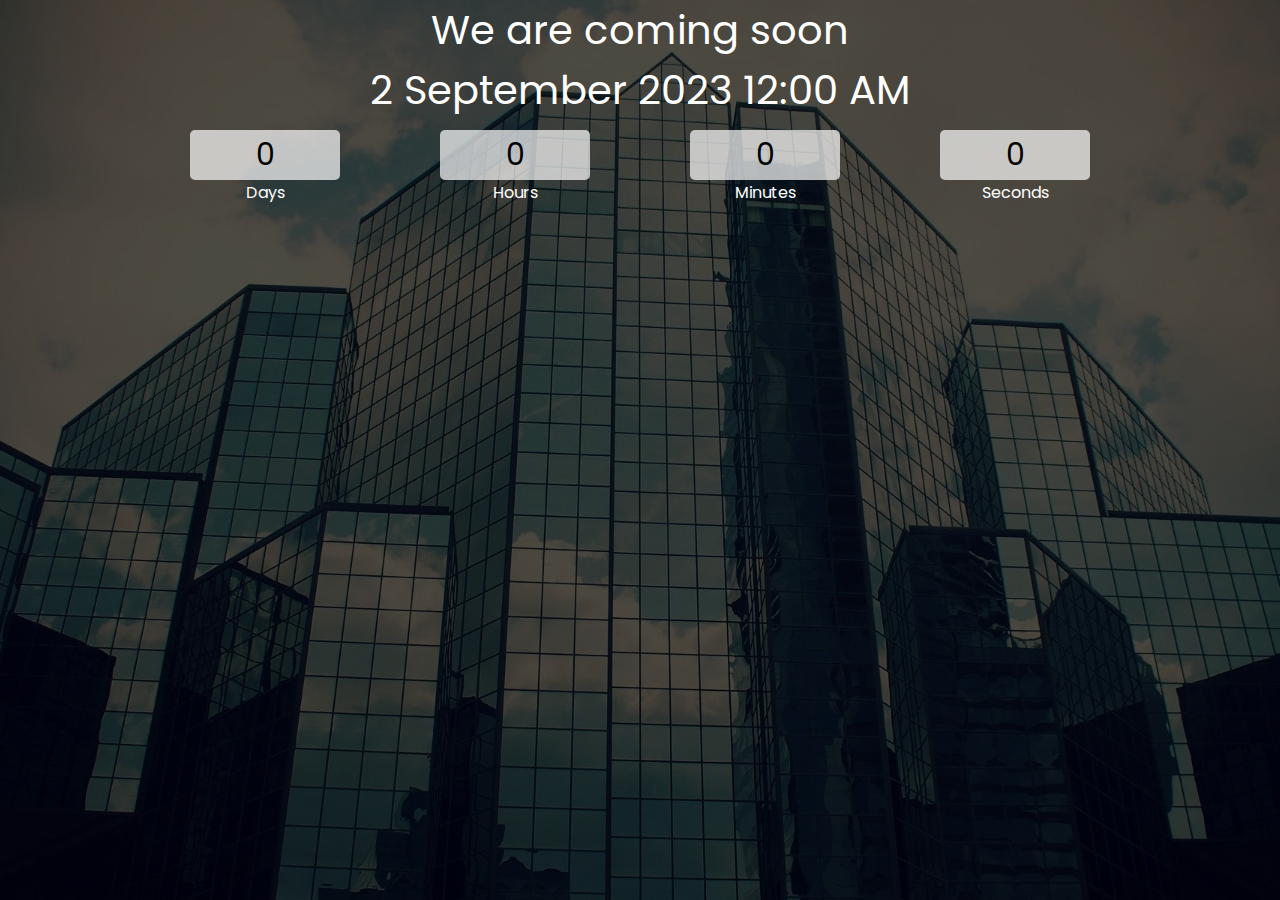
<file: CountDown/index.html>
<!DOCTYPE html>
<html lang="en">
<head>
    <meta charset="UTF-8">
    <meta name="viewport" content="width=device-width, initial-scale=1.0">
    <link rel="stylesheet" href="css/style.css">
    
    <title>Document</title>
</head>
<body>

    <!-- 1 -->
    <div class="main">

        <!-- 2 -->
        <div class="overlay">
            
            <div class="title">We are coming soon</div>
            <div class="title" id="end-date">
                1 September 2023 10:05 AM
            </div>

            <!-- 5 -->
            <div class="col">
                <!-- 6 -->

                <div>
                    <input type="text" readonly value="0">
                    <br>
                    <label for="">Days</label>
                </div>
                <div>
                    <input type="text" readonly value="0">
                    <br>
                    <label for="">Hours</label>
                </div>
                <div>
                    <input type="text" readonly value="0">
                    <br>
                    <label for="">Minutes</label>
                </div>
                <div>
                    <input type="text" readonly value="0">
                    <br>
                    <label for="">Seconds</label>
                </div>


            </div>

        </div>
    </div>
    
   
    <script src="js/app.js">

    </script>
</body> 
</html>
</file>
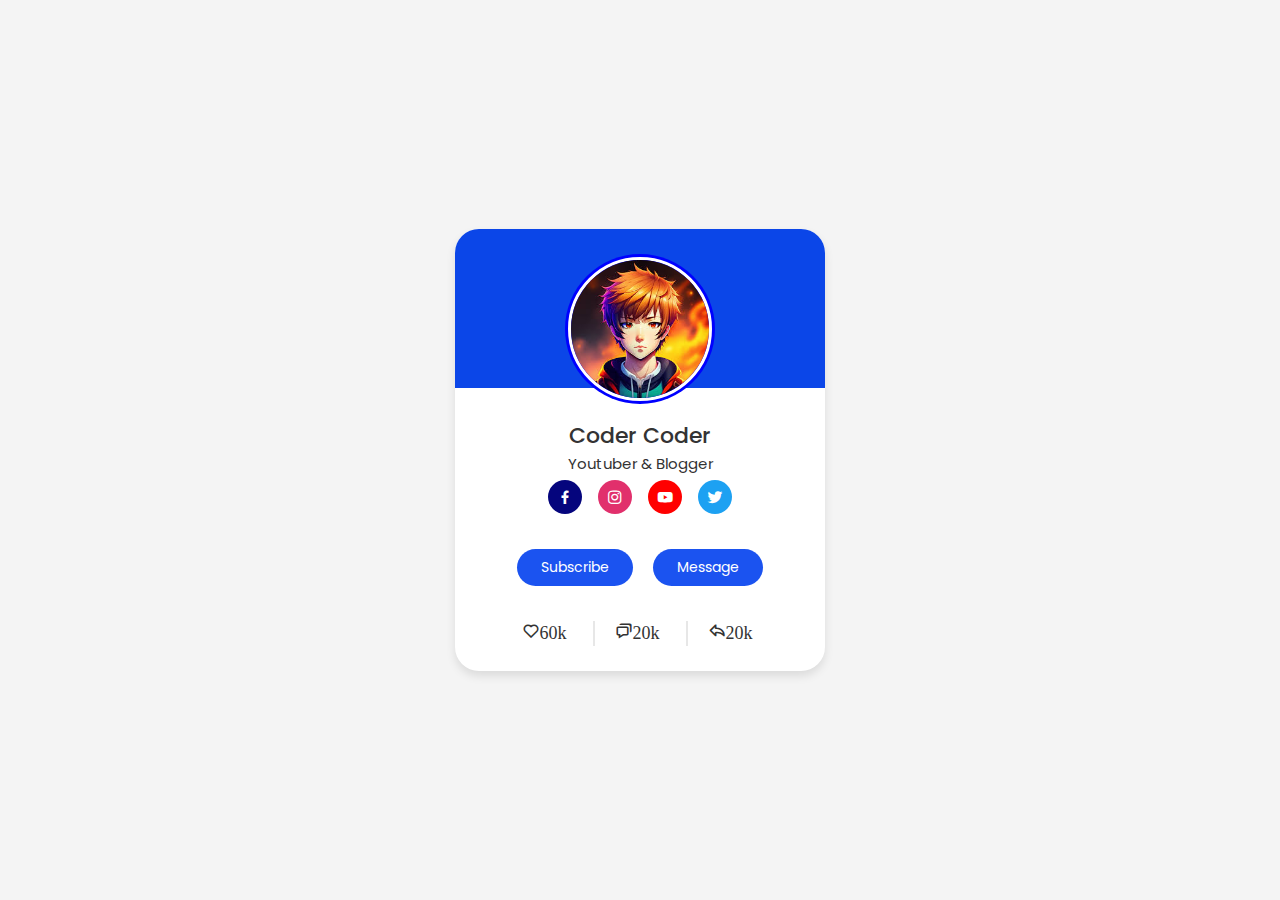
<file: Project 01/index.html>
<!DOCTYPE html>
<html lang="en">
<head>
    <meta charset="UTF-8">
    <meta name="viewport" content="width=device-width, initial-scale=1.0">
    <title>Profile Card UI Design</title>

    <!-- CSS -->
    <link rel="stylesheet" href="style.css"  />

    <!-- Boxicons CSSs -->
    <link href='https://unpkg.com/boxicons@2.1.4/css/boxicons.min.css' rel='stylesheet'>
</head>
<body>
    
    <div class="profile-card">
        <div class="image">
            <img src="Assets/Animation.jpg" alt="" class="profile-img">
        </div>

        <div class="text-data">
            <span class="name">Coder Coder</span>
            <span class="job">Youtuber & Blogger</span>
        </div>

        <div class="media-buttons">
            <a href="#" style="background: rgb(5, 5, 125);" class="link">
                <i class='bx bxl-facebook'></i>
            </a>
            <a href="#"style="background: #e1306c;" class="link">
                <i class='bx bxl-instagram' ></i>
            </a>
            <a href="#" style="background-color:#ff0000 ;" class="link">
                <i class='bx bxl-youtube'></i> 
            </a>
            <a href="#"style="background: #1da1f2;" class="link">
                <i class='bx bxl-twitter'></i>
            </a>

        </div>

        <div class="buttons">
            <button class="button">Subscribe</button>
            <button class="button">Message</button>
        </div>

        <div class="analytics">
            <div class="data">
                <span class="number">
                    <i class='bx bx-heart'>60k</i>
                </span>
            </div>

            
            <div class="data">
                <span class="number">
                    <i class='bx bx-chat'>20k</i>
                </span>
            </div>
            <div class="data">
                <span class="number">
                    <i class='bx bx-share'>20k</i>
                </span>
            </div>
            
        </div>

    </div>


</body>
</html>
</file>
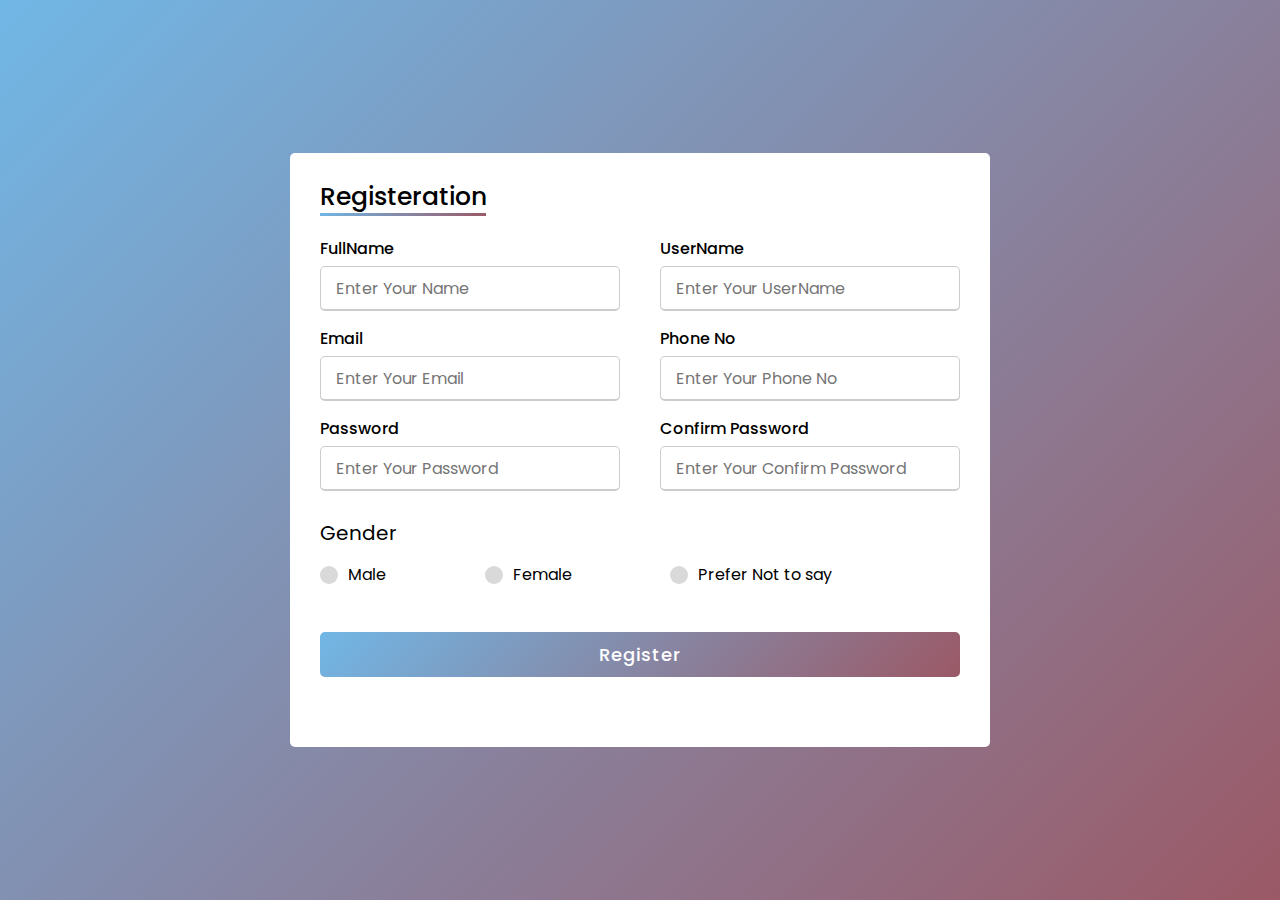
<file: Registeration Form/index.html>
<!DOCTYPE html>
<html lang="en">
<head>
    <meta charset="UTF-8">
    <meta name="viewport" content="width=device-width, initial-scale=1.0">
    <link rel="stylesheet" href="style.css">
    <title>Registeration</title>
</head>
<body>
    
    <div class="container">
        <div class="title">Registeration</div>
        <form action="#">
            <!-- Input Details -->
            <div class="user-detail">
                <div class="input-box">
                    <span class="details">FullName</span>
                    <input type="text" placeholder="Enter Your Name" required>
                </div>
                <div class="input-box">
                    <span class="details">UserName</span>
                    <input type="text" placeholder="Enter Your UserName" required>
                </div>
                <div class="input-box">
                    <span class="details">Email</span>
                    <input type="text" placeholder="Enter Your Email" required>
                </div>
                <div class="input-box">
                    <span class="details">Phone No</span>
                    <input type="text" placeholder="Enter Your Phone No" required>
                </div>
                <div class="input-box">
                    <span class="details">Password</span>
                    <input type="text" placeholder="Enter Your Password" required>
                </div>
                <div class="input-box">
                    <span class="details">Confirm Password</span>
                    <input type="text" placeholder="Enter Your Confirm Password" required>
                </div>
            </div>



            <!-- Gender Details -->
            <div class="gender-details">
                <input type="radio" name="gender" id="dot-1">
                <input type="radio" name="gender" id="dot-2">
                <input type="radio" name="gender" id="dot-3">
                <div class="gender-title">Gender</div>
                <div class="categories">
                    <label for="dot-1">
                        <span class="dot one"></span>
                        <span class="gender">Male</span>
                    </label>
                    <label for="dot-2">
                        <span class="dot two"></span>
                        <span class="gender">Female</span>
                    </label>
                    <label for="dot-3">
                        <span class="dot three"></span>
                        <span class="gender">Prefer Not to say</span>
                    </label>
                </div>

                <div class="button">
                    <input type="submit" value="Register">
                </div>
                
            </div>
        </form>
    </div>


</body>
</html>
</file>
<file: CountDown/css/style.css>
@import url('https://fonts.googleapis.com/css2?family=Bodoni+Moda:opsz,wght@6..96,400;6..96,900&family=Poppins:wght@400;700&family=Roboto:wght@400;700&display=swap');

*{
    margin: 0;
    padding: 0;
    box-sizing: border-box;
    font-family: 'poppins', sans-serif;
}

.main{
    /* 1 */
    width: 100%;
    height: 100vh;
    background: url('../Assets/BackPic.webp');
    background-size: cover;
    background-position: center;
}

.overlay{
    /* 2 */
    width: 100%;
    height: 100%;

    /* Ligt gray color appearing on screen */
    background-color: rgba(0, 0, 0, 0.7);

    /* 3 */
    display: flex;

    /* 7 */
    align-items: center;


    /* 5 */
    flex-direction: column;
    
}


.title{
    /* 4 */
    color: white;
    font-size: 2.5rem;
    text-align: center;
}

.col{
    /* 6 */
    width: 1000px;
    height: 100px;
    /* border: 1px solid red; */
    /* margin: 10px auto; */

    /* 8 */
    display: flex;

    /* 11 */
    justify-content: center;
    text-align: center;

    /* 13 */
    color: white;

    /* 15 */
    margin-top: 10px;
}

.col div{
    width: 250px;
    text-align: center;
}
/* Making all input as 1 block */
input{

    /* 12 */
    width: 60%;
    height: 50%;


    /* 10 */
    /* display: block; */

    /* 14 */
    background-color: rgba(255, 255, 255, 0.7);
    border-color: transparent;
    border-radius: 5px;
    /* 16 */
    text-align: center;
    font-size: 30px;
    

}
</file>
<file: Project 01/style.css>
@import url('https://fonts.googleapis.com/css2?family=Poppins:wght@300;400;500;600&display=swap');

*{
    font-family: 'Poppins', sans-serif;
    margin: 0;
    padding: 0;
    box-sizing: border-box;
}

body{
    height: 100vh;
    display: flex;
    justify-content: center;
    align-items: center;
    background-color: #f4f4f4;
}

.profile-card{

    display: flex;
    align-items: center;
    flex-direction: column;

    max-width: 370px;
    
    width: 100%;
    background: #fff;
    border-radius: 24px;
    padding: 25px;
 
    position: relative;
    box-shadow: 0 5px 10px rgba(0, 0, 0, 0.1);
}

.profile-card::before{
    content: "";
    position: absolute;
    top:0;
    left: 0;
    height: 36%;
    width: 100%;
    border-radius: 24px 24px 0 0;
    background-color: #0b46e8;

}

.image  {
    position: relative;
    height: 150px;
    width: 150px;
    border-radius: 50%;
    background-color: blue;
    padding: 3px;
    margin-bottom: 10px;
    
}

.image .profile-img{
    height: 100%;
    width: 100%;
    border-radius: 50%;
    object-fit: cover;
    border-radius: 50%;
    border: 3px solid #fff;
}

.profile-card .text-data{
    display: flex;
    align-items: center;
    flex-direction: column;
    color: #333;
    padding: 5px;
}

.text-data .name{
    font-size: 22px;
    font-weight: 500;
}
.text-data .job{
    font-size: 15px;
    font-weight: 400;
}


.profile-card .media-buttons{
    display: flex;
    align-items: center;
}

.media-buttons .link{
    display: flex;
    align-items: center;
    justify-content: center;
    border-radius: 50%;
    color:#fff;
    font-size: 18px;

    height: 34px;
    width: 34px;
    margin: 0 8px;
    background-color: #4070f4;
    text-decoration: none;

}


.profile-card .buttons{
    display: flex;
    align-items: center;
    justify-content: center;
    margin-top: 25px;
}

.buttons .button{

    color: #fff;
    font-size: 14px;
    font-weight: 400;
    border:none;
    background-color: #104beff3;
    margin: 10px;
    padding: 8px 24px;
    border-radius: 24px;
    cursor: pointer;
    /* transition: all 0.3s ease; */
}

.buttons .button:hover{
    background-color: #03103230;
}


.profile-card .analytics{
    display: flex;
    align-items: center;
    margin-top: 25px;
}

.analytics .data{
    display: flex;
    align-items: center;
    color:#333;
    padding: 0 20px;
    /* font-size: 20px; */
    border-right: 2px solid #e7e7e7;
}
.data i{
    font-size: 18px;
    margin-right: 6px;
}

.data:last-child{
    border-right: none;
}
</file>
<file: Registeration Form/style.css>
@import url('https://fonts.googleapis.com/css2?family=Bodoni+Moda:opsz,wght@6..96,400;6..96,900&family=Poppins:wght@300;400;700&family=Roboto:wght@400;700&display=swap');

*{
    margin: 0;
    padding: 0;
    box-sizing: border-box;
    font-family: 'poppins', sans-serif;
}

body{
    height: 100vh;
    display: flex;
    justify-content: center;
    align-items: center;
    background: linear-gradient(135deg, #71b7e6, #9b5966);
}

.container{
    max-width: 700px;
    width: 100%;
    padding: 25px 30px;
    border-radius: 5px;
    background: #fff;
    
    
}

.container .title{
    font-size: 25px;
    font-weight: 500;
    position: relative;

}

.container .title::before{
    content: '';
    position: absolute;
    left: 0;
    bottom: 0;
    height: 3px;
    width: 166px;

    background: linear-gradient(135deg, #71b7e6, #9b5966);
}

.container form .user-detail{
    display: flex;
    flex-wrap: wrap;
    padding: 20px 0 12px 0;
    justify-content: space-between;
    /* background-color: gray; */

}


form .user-detail .input-box{
    margin-bottom: 15px;
    width: 300px;
    width: calc(100% / 2- 20px);
    /* background: #71b7e6; */

}

.user-detail .input-box .details{
    display: block;
    font-weight: 500;
    margin-bottom: 5px;
}

.user-detail .input-box input{
    height: 45px;
    
    width: 100%;
    outline: none;
    
    border-radius: 5px;
    border: 1px solid #ccc;
    padding-left: 15px;
    font-size: 16px;
   
    border-bottom-width: 2px;
    transition: all 0.3s ease;
    /* margin: 10px 0 23px 0; */
    
}   

.user-detail .input-box input:focus,
.user-detail .input-box input:valid{
    border-color: #9b59b6;
}

form .gender-details .gender-title{
    font-size: 20px;
    font-size: 500;
}

form .gender-details .categories{
    display: flex;
    width: 80%;
    margin: 14px 0;
    justify-content: space-between;
    /* background-color: red; */
}

.gender-details .categories label{
    display: flex;
    align-items: center;

}

.gender-details .categories .dot{
    height: 18px;
    width: 18px;
    border-radius: 50%;
    margin-right: 10px;
    background: #d9d9d9;
    border: 5px solid transparent;
}

#dot-1:checked ~ .categories label .one,
#dot-2:checked ~ .categories label .two,
#dot-3:checked ~ .categories label .three{
    border-color: #d9d9d9;
    background: #9b59b6;

}

form input[type="radio"]{
    display: none;
}

form .button{
    height: 45px;
    margin: 45px 0;
    
}

form .button input{
    height: 100%;
    width: 100%;
    outline: none;
    color: #fff;
    border: none;
    font-size: 18px;
    font-weight: 500;
    letter-spacing: 1px;
    border-radius: 5px;
    background: linear-gradient(135deg, #71b7e6, #9b5966);
}

form .button input:hover{
    background: linear-gradient(-135deg, #71b7e6, #9b5966);
}

@media(max-width: 668px){
    .container{
        max-width: 100%;
    }

    form .user-detail .input-box{
        margin-bottom: 15px;
        width: 1200px;
    }

    form .gender-details .categories{
        width: 100%;
    }

    .container form .user-detail{
        max-height: 300px;
        overflow-y: scroll;
    }

    .user-detail::-webkit-scrollbar{
        width: 0;
    }

}
</file>
